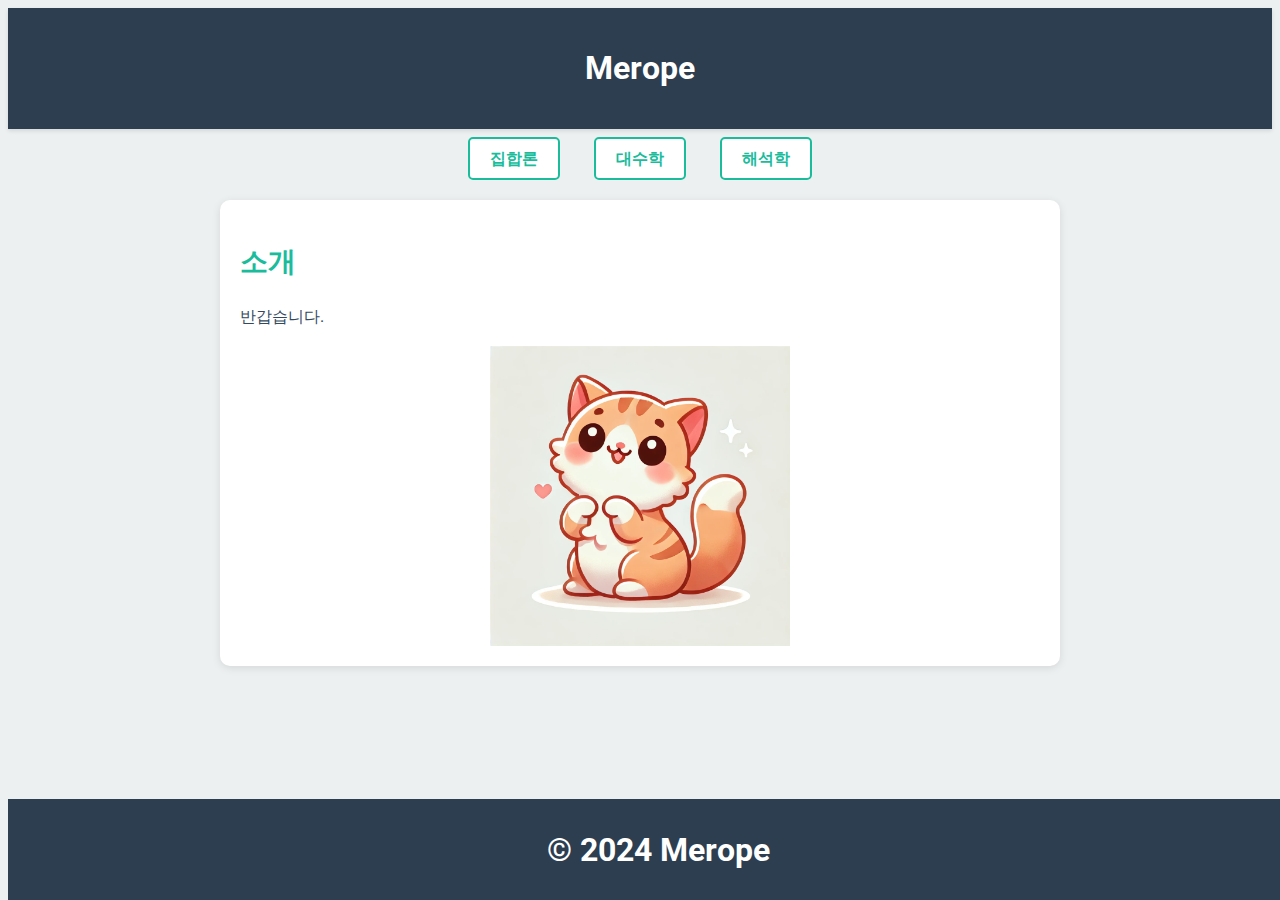
<file: index.html>
<!DOCTYPE html>
<html lang="ko">
<head>
    <meta charset="UTF-8">
    <meta name="viewport" content="width=device-width, initial-scale=1.0">
    <title>Merope</title>
    <link rel="stylesheet" href="styles.css">
    <link href="https://fonts.googleapis.com/css2?family=Roboto:wght@400;700&display=swap" rel="stylesheet">
</head>
<body>
    <header>
        <h1>Merope</h1>
    </header>

    <nav>
        <ul>
            <li><a href="set-theory.html">집합론</a></li>
            <li><a href="algebra.html">대수학</a></li>
            <li><a href="analysis.html">해석학</a></li>
        </ul>
    </nav>

    <section>
        <h2>소개</h2>
        <p>반갑습니다.</p>
        <img src="images/CAT.webp" alt="설명 텍스트" width="300">
    </section>

    <footer>
        <h1>© 2024 Merope</p>
    </footer>
</body>
</html>
</file>
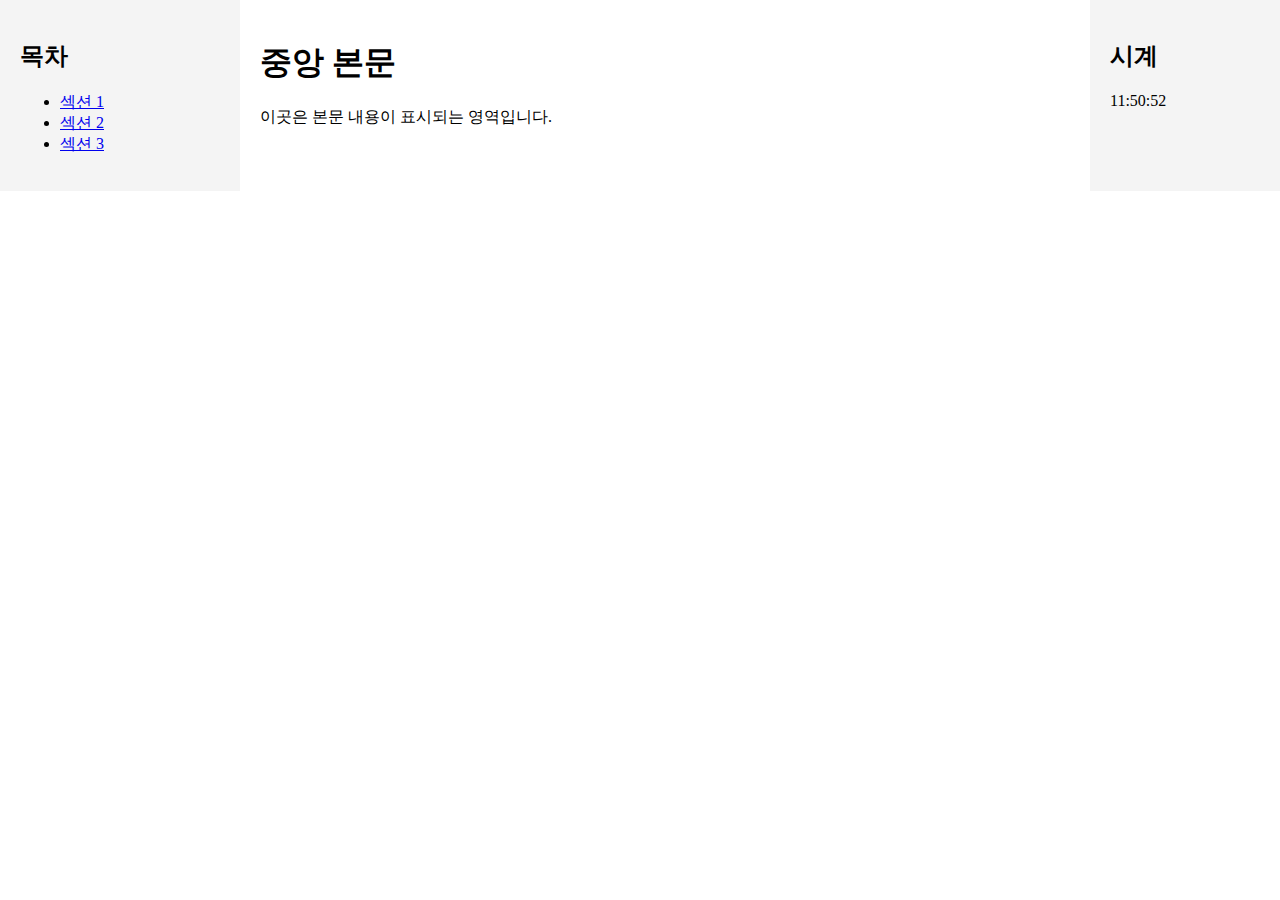
<file: algebra.html>
<!DOCTYPE html>
<html lang="ko">
<head>
    <meta charset="UTF-8">
    <meta name="viewport" content="width=device-width, initial-scale=1.0">
    <title>Section을 이용한 레이아웃</title>
    <style>
        /* 기본 Flexbox 레이아웃 */
        body {
            display: flex;
            justify-content: space-between;
            margin: 0;
            padding: 0;
        }
        /* 왼쪽 목차 */
        section.sidebar {
            width: 200px;
            background-color: #f4f4f4;
            padding: 20px;
        }
        /* 중앙 본문 */
        section.content {
            flex-grow: 1;
            padding: 20px;
            background-color: #ffffff;
        }
        /* 오른쪽 시계 */
        section.right-widget {
            width: 150px;
            background-color: #f4f4f4;
            padding: 20px;
        }
    </style>
</head>
<body>

    <section class="sidebar">
        <h2>목차</h2>
        <ul>
            <li><a href="#">섹션 1</a></li>
            <li><a href="#">섹션 2</a></li>
            <li><a href="#">섹션 3</a></li>
        </ul>
    </section>

    <section class="content">
        <h1>중앙 본문</h1>
        <p>이곳은 본문 내용이 표시되는 영역입니다.</p>
    </section>

    <section class="right-widget">
        <h2>시계</h2>
        <div id="clock"></div>
        <script>
            function updateClock() {
                var now = new Date();
                var hours = now.getHours();
                var minutes = now.getMinutes();
                var seconds = now.getSeconds();
                var timeString = hours + ':' + minutes + ':' + seconds;
                document.getElementById('clock').innerText = timeString;
            }
            setInterval(updateClock, 1000); // 1초마다 시계 업데이트
            updateClock(); // 페이지 로드 시 즉시 시간 표시
        </script>
    </section>

</body>
</html>
</file>
<file: styles.css>
/* 기본 스타일 */
body {
    background-color: #ECF0F1; /* 밝은 회색 배경 */
    color: #34495E; /* 어두운 회색 텍스트 */
    font-family: 'Roboto', sans-serif; /* 현대적인 폰트 */
}

/* 헤더 스타일 */
header {
    background-color: #2C3E50; /* 차분한 네이비 */
    color: white;
    text-align: center;
    padding: 20px;
    box-shadow: 0 2px 4px rgba(0, 0, 0, 0.1); /* 살짝 그림자 */
}

/* 네비게이션 스타일 */
nav ul {
    list-style-type: none; /* 목록 점 제거 */
    padding: 0;
    text-align: center;
    margin: 20px 0; /* 위아래 간격 */
}

nav ul li {
    display: inline-block; /* 가로로 나열 */
    margin: 0 15px; /* 링크 사이 간격 */
}

nav ul li a {
    text-decoration: none;
    color: #1ABC9C; /* 부드러운 민트 강조 색 */
    font-weight: bold;
    padding: 10px 20px;
    background-color: white; /* 흰색 배경 */
    border: 2px solid #1ABC9C; /* 민트색 테두리 */
    border-radius: 5px;
    transition: background-color 0.3s ease, color 0.3s ease;
}

nav ul li a:hover {
    background-color: #1ABC9C; /* 호버 시 민트색으로 배경 변경 */
    color: white; /* 텍스트는 흰색으로 */
}

/* 섹션 스타일 */
section {
    max-width: 800px;
    margin: 30px auto;
    padding: 20px;
    background-color: white;
    box-shadow: 0 2px 8px rgba(0, 0, 0, 0.1); /* 섹션에 그림자 */
    border-radius: 10px;
}

/* 푸터 스타일 */
footer {
    background-color: #2C3E50;
    color: white;
    text-align: center;
    padding: 10px;
    position: fixed;
    bottom: 0;
    width: 100%;
}

h2 {
    font-size: 28px; /* h2 제목 크기 */
    color: #1ABC9C; /* h2 텍스트 색상 */
}

p {
    font-size: 16px; /* 단락 텍스트 크기 */
    line-height: 1.6; /* 줄 간격 */
    color: #34495E; /* 단락 텍스트 색상 */
}

/* 특정 링크의 스타일링 */
.highlighted-link {
    font-size: 18px;  /* 글씨 크기 */
    font-weight: bold;  /* 글씨 굵기 */
    color: #1ABC9C;  /* 글씨 색깔 */
    text-decoration: underline; /* 밑줄 추가 */
}

img {
    display: block;
    margin: 0 auto;  /* 이미지 중앙 정렬 */
    max-width: 100%;  /* 화면 너비에 맞게 이미지 크기 조정 */
}
</file>
